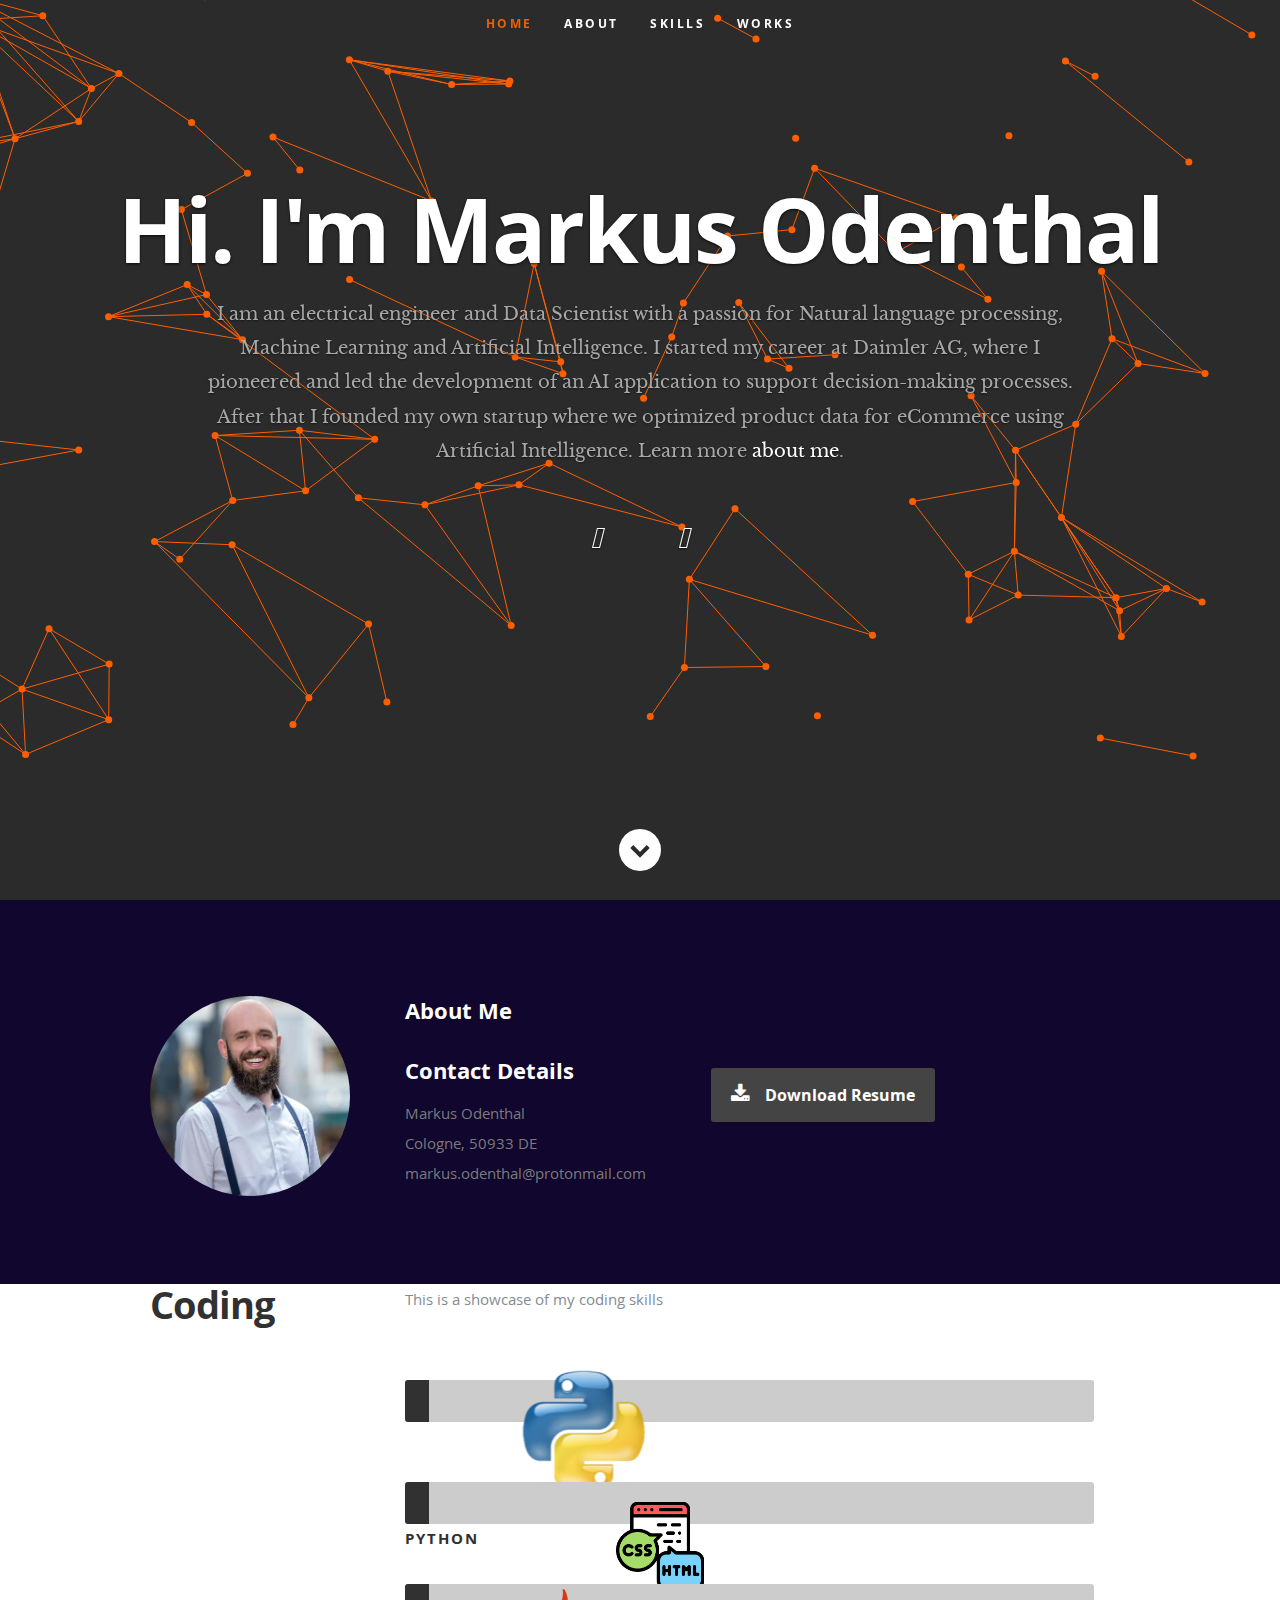
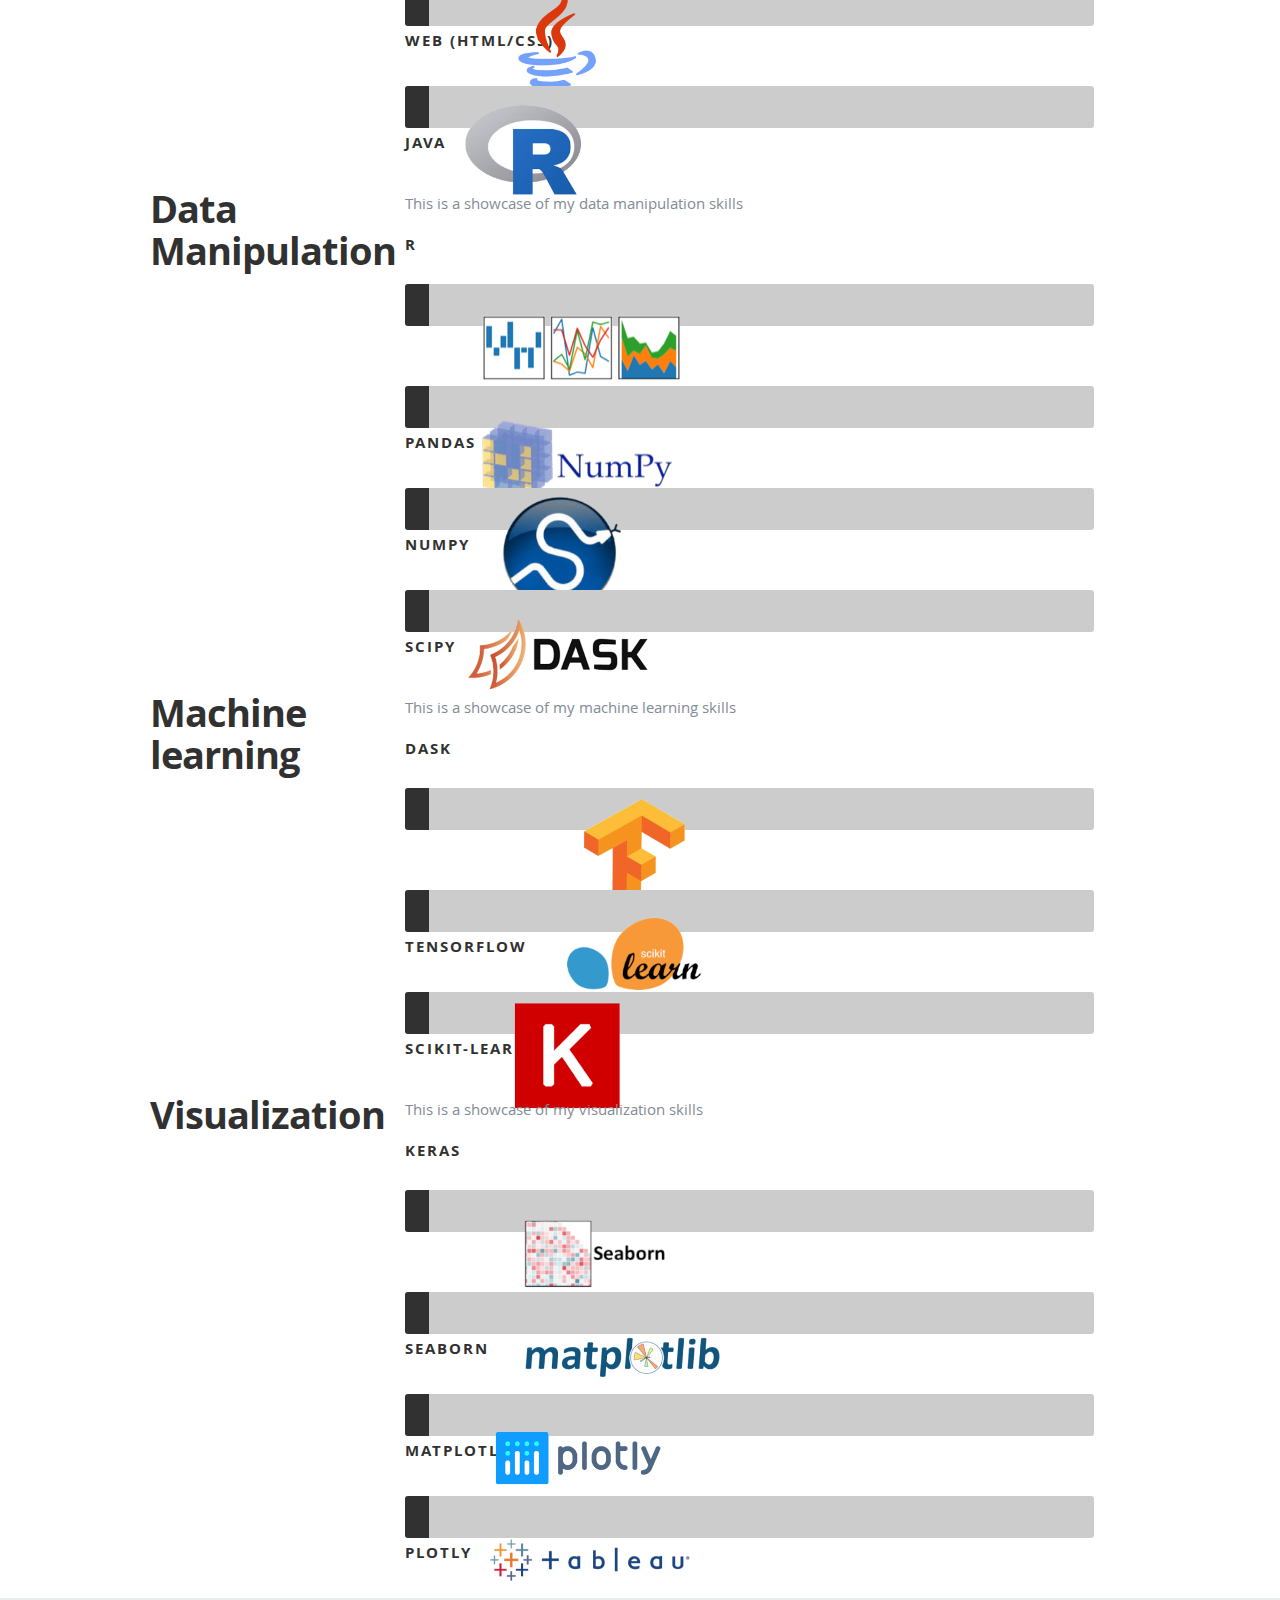
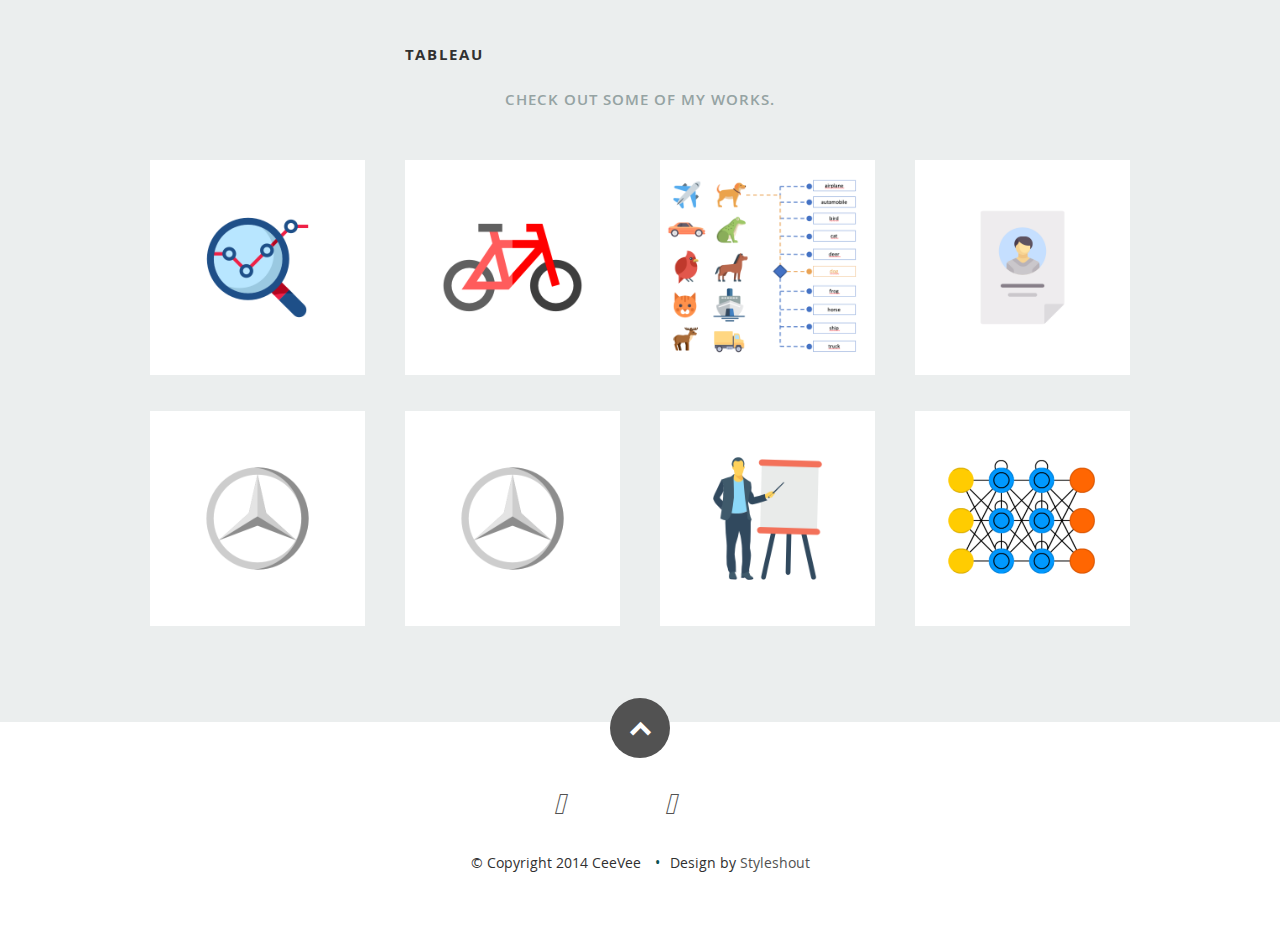
<file: index.html>
<!DOCTYPE html>
<!--[if lt IE 8 ]>
<html class="no-js ie ie7" lang="en"> <![endif]-->
<!--[if IE 8 ]>
<html class="no-js ie ie8" lang="en"> <![endif]-->
<!--[if (gte IE 8)|!(IE)]><!-->
<html class="no-js" lang="en"> <!--<![endif]-->
<head>

    <!--- Basic Page Needs
    ================================================== -->
    <meta name="google-site-verification" content="5mWelNHdJQhRJrrmBxYZ2lyqHKQOtVoXZGW2l7ThgIg" />
    <meta charset="utf-8">
    <title>Markus Odenthal</title>
    <meta name="description" content="">
    <meta name="author" content="">

    <!-- Mobile Specific Metas
    ================================================== -->
    <meta name="viewport" content="width=device-width, initial-scale=1, maximum-scale=1">

    <!-- CSS
    ================================================== -->
    <link rel="stylesheet" href="css/default.css">
    <link rel="stylesheet" href="css/layout.css">
    <link rel="stylesheet" href="css/media-queries.css">
    <link rel="stylesheet" href="css/magnific-popup.css">
    <link rel="stylesheet" href="https://use.fontawesome.com/releases/v5.0.13/css/all.css"
          integrity="sha384-DNOHZ68U8hZfKXOrtjWvjxusGo9WQnrNx2sqG0tfsghAvtVlRW3tvkXWZh58N9jp" crossorigin="anonymous">
    <!--<link rel="stylesheet" href="css/timeline-style.css">-->

    <!-- Script
    ================================================== -->
    <script src="js/modernizr.js"></script>
    <script type='text/javascript' src='js/jquery.particleground.js'></script>
    <script type='text/javascript' src='js/demo.js'></script>
    <!--<script type='text/javascript' src='js/timeline-animation.js'></script>-->


    <!-- Favicons
     ================================================== -->
    <link rel="shortcut icon" href="images/icon.png">

</head>

<body>

<!-- Header
================================================== -->
<header id="home">
    <nav id="nav-wrap">

        <a class="mobile-btn" href="#nav-wrap" title="Show navigation">Show navigation</a>
        <a class="mobile-btn" href="#" title="Hide navigation">Hide navigation</a>

        <ul id="nav" class="nav">
            <li class="current"><a class="smoothscroll" href="#home">Home</a></li>
            <li><a class="smoothscroll" href="#about">About</a></li>
            <li><a class="smoothscroll" href="#skills">Skills</a></li>
            <li><a class="smoothscroll" href="#portfolio">Works</a></li>
        </ul> <!-- end #nav -->
    </nav> <!-- end #nav-wrap -->
    <div id="intro">
        <div class="banner-text">
            <h1 class="responsive-headline">Hi. I'm Markus Odenthal</h1>
            <h3>I am an electrical engineer and Data Scientist with a passion for Natural language processing, Machine
                Learning and Artificial Intelligence. I started my career at Daimler AG, where I pioneered and led the
                development of an AI application to support decision-making processes. After that I founded my own
                startup where we optimized product data for eCommerce using Artificial Intelligence.
                Learn more <a class="smoothscroll" href="#about">about me</a>.
            </h3>
        </div>
        <ul class="social">
            <li><a href="https://www.linkedin.com/in/markus-odenthal/"><i class="fab fa-linkedin"></i></a></li>
            <li><a href="mailto:markus.odenthal@protonmail.com"><i class="fas fa-envelope-square"></i></a></li>
            <li><a href="https://github.com/markusodenthal/"><i class="fab fa-github"></i></a></li>
            <!-- Medium link einbauen -->
            <!-- Stackoverflow link einbauen -->
        </ul>
    </div>
    <p class="scrolldown">
        <a class="smoothscroll" href="#about"><i class="icon-down-circle"></i></a>
    </p>
</header> <!-- Header End -->

<!-- About Section
================================================== -->
<section id="about">

    <div class="row">

        <div class="three columns">

            <img class="profile-pic" src="images/picture.jpg" alt=""/>

        </div>

        <div class="nine columns main-col">

            <h2>About Me</h2>

            <p>
                <!-- NOCH IN ARBEIT -->
            </p>

            <div class="row">

                <div class="columns contact-details">

                    <h2>Contact Details</h2>
                    <p class="address">
                        <span>Markus Odenthal</span><br>
                        <span>Cologne, 50933 DE</span><br>
                        <span>markus.odenthal@protonmail.com</span>
                    </p>

                </div>

                <div class="columns download">
                    <p>
                        <a target="_blank" href="files/resume.pdf" class="button"><i class="fa fa-download"></i>Download Resume</a>
                    </p>
                </div>

            </div> <!-- end row -->

        </div> <!-- end .main-col -->

    </div>
</section> <!-- About Section End-->

<!-- Skills
================================================== -->
<section id="skills">
    <div class="row skill">

        <!-- Coding
        ----------------------------------------------- -->
        <div class="three columns header-col">
            <h1><span>Coding</span></h1>
        </div>
        <div class="nine columns main-col">
            <p>This is a showcase of my coding skills</p>
            <div class="bars">
                <ul class="skills">
                    <li><span class="bar-expand python"></span><em>Python <img draggable="false" class="icons"
                                                                               src="images/logos/python-logo.png"></em></li>
                    <li><span class="bar-expand html-css"></span><em>Web (HTML/CSS) <img draggable="false" class="icons"
                                                                                         src="images/logos/html_css.png"></em>
                    </li>
                    <li><span class="bar-expand java"></span><em>Java <img draggable="false" class="icons"
                                                                           src="images/logos/java_logo.png"></em></li>
                    <li><span class="bar-expand r_language"></span><em>R <img draggable="false" class="icons"
                                                                              src="images/logos/r_logo.png"></em></li>
                </ul>
            </div><!-- end skill-bars -->
        </div> <!--  Coding -->

        <!-- Data Manipulation
        ----------------------------------------------- -->
        <div class="three columns header-col">
            <h1><span>Data Manipulation</span></h1>
        </div>
        <div class="nine columns main-col">
            <p>This is a showcase of my data manipulation skills</p>
            <div class="bars">
                <ul class="skills">
                    <li><span class="bar-expand pandas"></span><em>Pandas <img draggable="false" class="icons"
                                                                               src="images/logos/pandas_logo.png"></em></li>
                    <li><span class="bar-expand numpy"></span><em>Numpy <img draggable="false" class="icons"
                                                                             src="images/logos/numpy_logo.png"></em></li>
                    <li><span class="bar-expand scipy"></span><em>SciPy <img draggable="false" class="icons"
                                                                             src="images/logos/scipy_logo.png"></em></li>
                    <li><span class="bar-expand dask"></span><em>Dask <img draggable="false" class="icons"
                                                                           src="images/logos/dask_logo.png"></em></li>
                </ul>
            </div><!-- end skill-bars -->
        </div> <!-- Data Manipulation  end -->

        <!-- Machine learning
        ----------------------------------------------- -->
        <div class="three columns header-col">
            <h1><span>Machine learning</span></h1>
        </div>
        <div class="nine columns main-col">
            <p>This is a showcase of my machine learning skills</p>
            <div class="bars">
                <ul class="skills">
                    <li><span class="bar-expand tensorflow"></span><em>Tensorflow <img draggable="false" class="icons"
                                                                                       src="images/logos/tensorflow_logo.png"></em>
                    </li>
                    <li><span class="bar-expand scikit-learn"></span><em>Scikit-learn <img draggable="false"
                                                                                           class="icons"
                                                                                           src="images/logos/scikit_logo.png"></em>
                    </li>
                    <li><span class="bar-expand keras"></span><em>Keras <img draggable="false"
                                                                                           class="icons"
                                                                                           src="images/logos/keras_logo.png"></em>
                    </li>
                </ul>
            </div><!-- end skill-bars -->
        </div> <!-- Machine learning end -->

        <!-- Visualization
        ----------------------------------------------- -->
        <div class="three columns header-col">
            <h1><span>Visualization</span></h1>
        </div>
        <div class="nine columns main-col">
            <p>This is a showcase of my visualization skills</p>
            <div class="bars">
                <ul class="skills">
                    <li><span class="bar-expand seaborn"></span><em>Seaborn <img draggable="false" class="icons"
                                                                                 src="images/logos/seaborn_logo.png"></em>
                    </li>
                    <li><span class="bar-expand matplotlib"></span><em>Matplotlib <img draggable="false" class="icons"
                                                                                       src="images/logos/matplotlib_logo.png"></em>
                    </li>
                    <li><span class="bar-expand plotly"></span><em>Plotly <img draggable="false" class="icons"
                                                                                 src="images/logos/plotly_logo.png"></em>
                    </li>
                    <li><span class="bar-expand tableau"></span><em>Tableau <img draggable="false" class="icons"
                                                                                       src="images/logos/tableau_logo.png"></em>
                    </li>
                </ul>
            </div><!-- end skill-bars -->
        </div> <!-- Visualization end -->





    </div> <!-- End skills -->
</section>


<!-- Portfolio Section
================================================== -->
<section id="portfolio">

    <div class="row">

        <div class="twelve columns collapsed">

            <h1>Check Out Some of My Works.</h1>

            <!-- portfolio-wrapper -->
            <div id="portfolio-wrapper" class="bgrid-quarters s-bgrid-thirds cf">

                <div class="columns portfolio-item">
                    <div class="item-wrap">

                        <a href="#modal-01" title="">
                            <img alt="" src="images/portfolio/analysis.png">
                            <div class="overlay">
                                <div class="portfolio-item-meta">
                                    <h5>Investigate a Dataset</h5>
                                    <p>Udacity Nanodegree Program <br> Introduction to Programming</p>
                                </div>
                            </div>
                            <div class="link-icon"><i class="icon-plus"></i></div>
                        </a>

                    </div>
                </div> <!-- item end -->

                <div class="columns portfolio-item">
                    <div class="item-wrap">

                        <a href="#modal-02" title="">
                            <img alt="" src="images/portfolio/first_neural_network.png">
                            <div class="overlay">
                                <div class="portfolio-item-meta">
                                    <h5>My First Neural Network</h5>
                                    <p>Udacity Nanodegree Program <br> Deep Learning Foundation</p>
                                </div>
                            </div>
                            <div class="link-icon"><i class="icon-plus"></i></div>
                        </a>

                    </div>
                </div> <!-- item end -->

                <div class="columns portfolio-item">
                    <div class="item-wrap">

                        <a href="#modal-03" title="">
                            <img alt="" src="images/portfolio/cnn-classification_porject.png">
                            <div class="overlay">
                                <div class="portfolio-item-meta">
                                    <h5>My First Neural Network</h5>
                                    <p>Udacity Nanodegree Program <br> Deep Learning Foundation</p>
                                </div>
                            </div>
                            <div class="link-icon"><i class="icon-plus"></i></div>
                        </a>

                    </div>
                </div> <!-- item end -->

                <div class="columns portfolio-item">
                    <div class="item-wrap">

                        <a href="#modal-04" title="">
                            <img alt="" src="images/portfolio/resume_project.png">
                            <div class="overlay">
                                <div class="portfolio-item-meta">
                                    <h5>Portfolio Website</h5>
                                    <p>Here I have built a website that shows my work experience and skills.</p>
                                </div>
                            </div>
                            <div class="link-icon"><i class="icon-plus"></i></div>
                        </a>

                    </div>
                </div> <!-- item end -->

                <div class="columns portfolio-item">
                    <div class="item-wrap">

                        <a href="#modal-05" title="">
                            <img alt="" src="images/portfolio/mercedes-benz.png">
                            <div class="overlay">
                                <div class="portfolio-item-meta">
                                    <h5>Costumer understanding Mercedes Benz</h5>
                                    <p>Intership</p>
                                </div>
                            </div>
                            <div class="link-icon"><i class="icon-plus"></i></div>
                        </a>

                    </div>
                </div> <!-- item end -->

                <div class="columns portfolio-item">
                    <div class="item-wrap">

                        <a href="#modal-06" title="">
                            <img alt="" src="images/portfolio/mercedes-benz.png">
                            <div class="overlay">
                                <div class="portfolio-item-meta">
                                    <h5>Costumer understanding Mercedes Benz</h5>
                                    <p>Working Student</p>
                                </div>
                            </div>
                            <div class="link-icon"><i class="icon-plus"></i></div>
                        </a>

                    </div>
                </div> <!-- item end -->

                <div class="columns portfolio-item">
                    <div class="item-wrap">

                        <a href="#modal-07" title="">
                            <img alt="" src="images/portfolio/presentation_project.png">
                            <div class="overlay">
                                <div class="portfolio-item-meta">
                                    <h5>Comparison of common machine learning concepts in the network integration
                                        of renewable energies</h5>
                                    <p>University of Stuttgart</p>
                                </div>
                            </div>
                            <div class="link-icon"><i class="icon-plus"></i></div>
                        </a>

                    </div>
                </div> <!-- item end -->

                <div class="columns portfolio-item">
                    <div class="item-wrap">

                        <a href="#modal-08" title="">
                            <img alt="" src="images/portfolio/rnn.png">
                            <div class="overlay">
                                <div class="portfolio-item-meta">
                                    <h5>TV Script Generation</h5>
                                    <p>With recurrent neural network (RNN)</p>
                                </div>
                            </div>
                            <div class="link-icon"><i class="icon-plus"></i></div>
                        </a>

                    </div>
                </div> <!-- item end -->

            </div> <!-- portfolio-wrapper end -->

        </div> <!-- twelve columns end -->


        <!-- Modal Popup
         --------------------------------------------------------------- -->

        <div id="modal-01" class="popup-modal mfp-hide">
            <div class="description-box">
                <h4>Titanic: Machine Learning from Disaster</h4>
                <p>Posed a question about a dataset, then used NumPy and Pandas to answer that question based on
                    the data and created a report to share the results.</p>
                <h4>What have I learned?</h4>
                <p>This was my first major project in the field of data science. Here I gained my first experiences
                    from data exploration to the presentation of results. Here I also learned to love this subject!</p>
                <span class="categories"><i
                        class="fas fa-tag"></i>Matplotlib, Python, Numpy, Pandas, IPython Notebook</span>
            </div>

            <div class="link-box">
                <a target="_blank" href="https://www.udacity.com/course/intro-to-programming-nanodegree--nd000">Details</a>
                <a class="popup-modal-dismiss">Close</a>
            </div>

        </div><!-- modal-01 End -->

        <div id="modal-02" class="popup-modal mfp-hide">
            <div class="description-box">
                <h4>Bike Sharing Dataset</h4>
                <p>In this project, I build a neural network from scratch (only in numpy). I used this neural network
                    to predict a load of a bicycle rental system in the city</p>
                <h4>What have I learned?</h4>
                <p>Since I only used Numpy, I got a very good understanding of gradient descent, backpropagation and
                    other concepts in deep leaning. These are all important for using Tensorflow as an effective
                    tool.</p>
                <span class="categories"><i
                        class="fas fa-tag"></i>Python, Numpy, IPython Notebook, Anaconda</span>
            </div>

            <div class="link-box">
                <a target="_blank" href="https://markusodenthal.github.io/bike_sharing_project/bike_sharing_project.html">Details</a>
                <a class="popup-modal-dismiss">Close</a>
            </div>

        </div><!-- modal-02 End -->

        <div id="modal-03" class="popup-modal mfp-hide">
            <div class="description-box">
                <h4>Image Classification from the CIFAR-10 dataset</h4>
                <p>This dataset consists of different classes of pictures, e.g. airplanes, dogs and cats. The first
                    task in this project was to preprocess the input data. As a second step, a CNN should be built
                    that should correctly classify the respective object on the image.</p>
                <h4>What have I learned?</h4>
                <p>I learned how to use the library Tensorflow. I also learned how to classify images with a neural
                    network. This includes the step of normalizing the input data, one-hot encode the labels, build a
                    convolutional layer, max pool layer, and fully connected layer.</p>
                <span class="categories"><i
                        class="fas fa-tag"></i>Tensorflow, Python, Numpy, IPython Notebook, Anaconda</span>
            </div>

            <div class="link-box">
                <a target="_blank" href="https://markusodenthal.github.io/CIFAR_10_Image_Classification/cifar_10_image_classification.html">Details</a>
                <a class="popup-modal-dismiss">Close</a>
            </div>

        </div><!-- modal-03 End -->

        <div id="modal-04" class="popup-modal mfp-hide">
            <div class="description-box">
                <h4>Creating and designing my portfolio website</h4>
                <span class="categories"><i
                        class="fas fa-tag"></i>HTML, CSS, Javascript</span>
            </div>

            <div class="link-box">
                <a href="">Details</a>
                <a class="popup-modal-dismiss">Close</a>
            </div>

        </div><!-- modal-04 End -->

        <div id="modal-05" class="popup-modal mfp-hide">
            <div class="description-box">
                <h4>Data Science Intern</h4>
                <p>Building a data analysis Tool from scratch to analyzing driving data and deriving
                    an understanding of links between technologies, environment and customer needs,
                    to simulate buying decisions.</p>
                <h4>What have I learned?</h4>
                <p>
                    By Building the Tools i used the Python libraries: NumPy, pandas, SciPy, matplotlib, and
                    scikit-learn
                </p>
                <p>Used GitLab for version control</p>
                <p>Used Scrum Methode for agile project management</p>
                <span class="categories"><i
                        class="fas fa-tag"></i>Tensorflow, Python, Numpy, IPython Notebook, Anaconda</span>
            </div>

            <div class="link-box">
                <a target="_blank" href="https://git.mercedes-benz.com/markus">Details</a>
                <a class="popup-modal-dismiss">Close</a>
            </div>

        </div><!-- modal-05 End -->

        <div id="modal-06" class="popup-modal mfp-hide">
            <div class="description-box">
                <h4>Working Student Data Science</h4>
                <p>Optimization of a data analysis Tool to analyzing driving data and deriving an understanding
                    of links between technologies, environments and customer needs, to simulate buying decisions.
                    Make Costumer Analysis Tool <b>38 % faster</b> with parallel computing library dask.
                    Optimise user-friendliness by issuing warnings in the event of incorrect entries.</p>
                <h4>What have I learned?</h4>
                <p>How to use dask for parallel computing in python</p>
                <span class="categories"><i
                        class="fas fa-tag"></i>dask, Python, Numpy, Pandas, IPython Notebook, Anaconda</span>
            </div>

            <div class="link-box">
                <a target="_blank" href="https://git.mercedes-benz.com/markus">Details</a>
                <a class="popup-modal-dismiss">Close</a>
            </div>

        </div><!-- modal-06 End -->

        <div id="modal-07" class="popup-modal mfp-hide">
            <div class="description-box">
                <h4>Comparison of common machine learning concepts in the network integration
                    of renewable energies</h4>
                <p>Creating a presentation about the common machine learning algorithm in
                renewable energy.</p>
                <h4>What have I learned?</h4>
                <p>I learned a lot about the different concepts in machine learning and learn how
                present this complex stuff easy, e.g. Bayesian Algorithm's, Decision Trees, Support Vector Machine,
                    k-nearest-neighbour,  artificial neural networks</p>
                <span class="categories"><i
                        class="fas fa-tag"></i>Python, Matlab, Presentation skills</span>
            </div>

            <div class="link-box">
                <a target="_blank" href="https://1drv.ms/p/s!Aq6qyAGtQ4kMk69hdQFYFgeTfZKAsg">Details</a>
                <a class="popup-modal-dismiss">Close</a>
            </div>

        </div><!-- modal-07 End -->

        <div id="modal-08" class="popup-modal mfp-hide">
            <div class="description-box">
                <h4>TV Script Generation</h4>
                <p>Text generation with a recurrent neural network.</p>
                <h4>What have I learned?</h4>
                <p>The concept of recurrent neural networks</p>
                <span class="categories"><i
                        class="fas fa-tag"></i>Tensorflow, Python, Numpy, IPython Notebook, Anaconda</span>
            </div>

            <div class="link-box">
                <a target="_blank" href="https://markusodenthal.github.io/tv-script-generation/tv_script_generation.html">Details</a>
                <a class="popup-modal-dismiss">Close</a>
            </div>

        </div><!-- modal-08 End -->

    </div> <!-- row End -->

</section> <!-- Portfolio Section End-->

<!-- footer
================================================== -->
<footer>

    <div class="row">

        <div class="twelve columns">

            <ul class="social-links">
                <li><a href="https://www.linkedin.com/in/markus-odenthal/"><i class="fab fa-linkedin"></i></a></li>
                <li><a href="mailto:markus.odenthal@protonmail.com"><i class="fas fa-envelope-square"></i></a></li>
                <li><a href="https://github.com/markusodenthal/"><i class="fab fa-github"></i></a></li>
                <li><a href="https://git.mercedes-benz.com/markus/"><i class="fab fa-gitlab"></i></a></li>
            </ul>

            <ul class="copyright">
                <li>&copy; Copyright 2014 CeeVee</li>
                <li>Design by <a title="Styleshout" href="http://www.styleshout.com/">Styleshout</a></li>
            </ul>

        </div>

        <div id="go-top"><a class="smoothscroll" title="Back to Top" href="#home"><i class="icon-up-open"></i></a></div>

    </div>

</footer> <!-- Footer End-->

<!-- Java Script
================================================== -->
<script src="http://ajax.googleapis.com/ajax/libs/jquery/1.10.2/jquery.min.js"></script>
<script>window.jQuery || document.write('<script src="js/jquery-1.10.2.min.js"><\/script>')</script>
<script type="text/javascript" src="js/jquery-migrate-1.2.1.min.js"></script>

<script src="js/jquery.flexslider.js"></script>
<script src="js/waypoints.js"></script>
<script src="js/jquery.fittext.js"></script>
<script src="js/magnific-popup.js"></script>
<script src="js/init.js"></script>

</body>

</html>
</file>
<file: css/default.css>
/*
=====================================================================
*   Ceevee v1.0 Default Stylesheet
*   url: styleshout.com
*   03-17-2014
=====================================================================

TOC:
a. Webfonts and Icon fonts
b. Reset
c. Default Styles
   1. Basic
   2. Typography
   3. Links
   4. Images
   5. Buttons
   6. Forms
d. Grid
e. Others
   1. Clearing
   2. Misc

=====================================================================  */

/* ------------------------------------------------------------------ */
/* a. Webfonts and Icon fonts
 ------------------------------------------------------------------ */

@import url("fonts.css");
@import url("fontello/css/fontello.css");
@import url("font-awesome/css/font-awesome.min.css");

/* ------------------------------------------------------------------
/* b. Reset
      Adapted from:
      Normalize.css - https://github.com/necolas/normalize.css/
      HTML5 Doctor Reset - html5doctor.com/html-5-reset-stylesheet/
/* ------------------------------------------------------------------ */

html, body, div, span, object, iframe,
h1, h2, h3, h4, h5, h6, p, blockquote, pre,
abbr, address, cite, code,
del, dfn, em, img, ins, kbd, q, samp,
small, strong, sub, sup, var,
b, i,
dl, dt, dd, ol, ul, li,
fieldset, form, label, legend,
table, caption, tbody, tfoot, thead, tr, th, td,
article, aside, canvas, details, figcaption, figure,
footer, header, hgroup, menu, nav, section, summary,
time, mark, audio, video {
   margin: 0;
   padding: 0;
   border: 0;
   outline: 0;
   font-size: 100%;
   vertical-align: baseline;
   background: transparent;
}

article,aside,details,figcaption,figure,
footer,header,hgroup,menu,nav,section {
   display: block;
}

audio,
canvas,
video {
   display: inline-block;
}

audio:not([controls]) {
   display: none;
   height: 0;
}

[hidden] { display: none; }

code, kbd, pre, samp {
   font-family: monospace, serif;
   font-size: 1em;
}

pre {
   white-space: pre;
   white-space: pre-wrap;
   word-wrap: break-word;
}

blockquote, q { quotes: &#8220 &#8220; }

blockquote:before, blockquote:after,
q:before, q:after {
   content: '';
   content: none;
}

ins {
   background-color: #ff9;
   color: #000;
   text-decoration: none;
}

mark {
   background-color: #A7F4F6;
   color: #555;
}

del { text-decoration: line-through; }

abbr[title], dfn[title] {
   border-bottom: 1px dotted;
   cursor: help;
}

table {
   border-collapse: collapse;
   border-spacing: 0;
}


/* ------------------------------------------------------------------ */
/* c. Default and Basic Styles
      Adapted from:
      Skeleton CSS Framework - http://www.getskeleton.com/
      Typeplate Typographic Starter Kit - http://typeplate.com/
/* ------------------------------------------------------------------ */

/*  1. Basic  ------------------------------------------------------- */

*,
*:before,
*:after {
   -moz-box-sizing: border-box;
   -webkit-box-sizing: border-box;
   box-sizing: border-box;
}

html {
   font-size: 62.5%;
   -webkit-font-smoothing: antialiased;
}

body {
   background: #fff;
   font-family: 'opensans-regular', sans-serif;
   font-weight: normal;
   font-size: 15px;
   line-height: 30px;
	color: #838C95;

   -webkit-font-smoothing: antialiased; /* Fix for webkit rendering */
	-webkit-text-size-adjust: 100%;
}

/*  2. Typography
       Vertical rhythm with leading derived from 6
--------------------------------------------------------------------- */

h1, h2, h3, h4, h5, h6 {
   color: #313131;
	font-family: 'opensans-bold', sans-serif;
   font-weight: normal;
}
h1 a, h2 a, h3 a, h4 a, h5 a, h6 a { font-weight: inherit; }
h1 { font-size: 38px; line-height: 42px; margin-bottom: 12px; letter-spacing: -1px; }
h2 { font-size: 28px; line-height: 36px; margin-bottom: 6px; }
h3 { font-size: 22px; line-height: 30px; margin-bottom: 12px; }
h4 { font-size: 20px; line-height: 30px; margin-bottom: 6px; }
h5 { font-size: 18px; line-height: 30px; }
h6 { font-size: 14px; line-height: 30px; }
.subheader { }

p { margin: 0 0 30px 0; }
p img { margin: 0; }
p.lead {
   font: 19px/36px 'opensans-light', sans-serif;
   margin-bottom: 18px;
}

/* for 'em' and 'strong' tags, font-size and line-height should be same with
the body tag due to rendering problems in some browsers */
em { font: 15px/30px 'opensans-italic', sans-serif; }
strong, b { font: 15px/30px 'opensans-bold', sans-serif; }
small { font-size: 11px; line-height: inherit; }

/*	Blockquotes */
blockquote {
   margin: 30px 0px;
   padding-left: 40px;
   position: relative;
}
blockquote:before {
   content: "\201C";
   opacity: 0.45;
   font-size: 80px;
   line-height: 0px;
   margin: 0;
   font-family: arial, sans-serif;

   position: absolute;
   top:  30px;
	left: 0;
}
blockquote p {
   font-family: 'librebaskerville-italic', serif;
   padding: 0;
   font-size: 18px;
   line-height: 36px;
}
blockquote cite {
   display: block;
   font-size: 12px;
   font-style: normal;
   line-height: 18px;
}
blockquote cite:before { content: "\2014 \0020"; }
blockquote cite a,
blockquote cite a:visited { color: #8B9798; border: none }

/* ---------------------------------------------------------------------
/*  Pull Quotes Markup
/*
    <aside class="pull-quote">
		<blockquote>
			<p></p>
		</blockquote>
	 </aside>
/*
/* --------------------------------------------------------------------- */
.pull-quote {
   position: relative;
	padding: 18px 30px 18px 0px;
}
.pull-quote:before,
.pull-quote:after {
	height: 1em;
	opacity: 0.45;
	position: absolute;
	font-size: 80px;
   font-family: Arial, Sans-Serif;
}
.pull-quote:before {
	content: "\201C";
	top:  33px;
	left: 0;
}
.pull-quote:after {
	content: '\201D';
	bottom: -33px;
	right: 0;
}
.pull-quote blockquote {
   margin: 0;
}
.pull-quote blockquote:before {
   content: none;
}

/* Abbreviations */
abbr {
   font-family: 'opensans-bold', sans-serif;
	font-variant: small-caps;
	text-transform: lowercase;
   letter-spacing: .5px;
	color: gray;
}
abbr:hover { cursor: help; }

/* drop cap */
.drop-cap:first-letter {
	float: left;
	margin: 0;
	padding: 14px 6px 0 0;
	font-size: 84px;
	font-family: /* Copperplate */ 'opensans-bold', sans-serif;
   line-height: 60px;
	text-indent: 0;
	background: transparent;
	color: inherit;
}

hr { border: solid #E3E3E3; border-width: 1px 0 0; clear: both; margin: 11px 0 30px; height: 0; }


/*  3. Links  ------------------------------------------------------- */

a, a:visited {
   text-decoration: none;
   outline: 0;
   color: #11ABB0;

   -webkit-transition: color .3s ease-in-out;
   -moz-transition: color .3s ease-in-out;
   -o-transition: color .3s ease-in-out;
   transition: color .3s ease-in-out;
}
a:hover, a:focus { color: #313131; }
p a, p a:visited { line-height: inherit; }


/*  4. List  --------------------------------------------------------- */

ul, ol { margin-bottom: 24px; margin-top: 12px; }
ul { list-style: none outside; }
ol { list-style: decimal; }
ol, ul.square, ul.circle, ul.disc { margin-left: 30px; }
ul.square { list-style: square outside; }
ul.circle { list-style: circle outside; }
ul.disc { list-style: disc outside; }
ul ul, ul ol,
ol ol, ol ul { margin: 6px 0 6px 30px; }
ul ul li, ul ol li,
ol ol li, ol ul li { margin-bottom: 6px; }
li { line-height: 18px; margin-bottom: 12px; }
ul.large li { }
li p { }

/* ---------------------------------------------------------------------
/*  Stats Tab Markup

    <ul class="stats-tabs">
		<li><a href="#">[value]<b>[name]</b></a></li>
	 </ul>

    Extend this object into your markup.
/*
/* --------------------------------------------------------------------- */
.stats-tabs {
   padding: 0;
   margin: 24px 0;
}
.stats-tabs li {
	display: inline-block;
	margin: 0 10px 18px 0;
	padding: 0 10px 0 0;
	border-right: 1px solid #ccc;
}
.stats-tabs li:last-child {
	margin: 0;
	padding: 0;
	border: none;
}
.stats-tabs li a {
	display: inline-block;
	font-size: 22px;
	font-family: 'opensans-bold', sans-serif;
   border: none;
   color: #313131;
}
.stats-tabs li a:hover {
   color:#11ABB0;
}
.stats-tabs li a b {
	display: block;
	margin: 6px 0 0 0;
	font-size: 13px;
	font-family: 'opensans-regular', sans-serif;
   color: #8B9798;
}

/* definition list */
dl { margin: 12px 0; }
dt { margin: 0; color:#11ABB0; }
dd { margin: 0 0 0 20px; }

/* Lining Definition Style Markup */
.lining dt,
.lining dd {
	display: inline;
	margin: 0;
}
.lining dt + dt:before,
.lining dd + dt:before {
	content: "\A";
	white-space: pre;
}
.lining dd + dd:before {
	content: ", ";
}
.lining dd:before {
	content: ": ";
	margin-left: -0.2em;
}

/* Dictionary Definition Style Markup */
.dictionary-style dt {
	display: inline;
	counter-reset: definitions;
}
.dictionary-style dt + dt:before {
	content: ", ";
	margin-left: -0.2em;
}
.dictionary-style dd {
	display: block;
	counter-increment: definitions;
}
.dictionary-style dd:before {
	content: counter(definitions, decimal) ". ";
}

/* Pagination */
.pagination {
   margin: 36px auto;
   text-align: center;
}
.pagination ul li {
   display: inline-block;
   margin: 0;
   padding: 0;
}
.pagination .page-numbers {
   font: 15px/18px 'opensans-bold', sans-serif;
   display: inline-block;
   padding: 6px 10px;
   margin-right: 3px;
   margin-bottom: 6px;
	color: #6E757C;
	background-color: #E6E8EB;

	-webkit-transition: all 200ms ease-in-out;
	-moz-transition: all 200ms ease-in-out;
	-o-transition: all 200ms ease-in-out;
	-ms-transition: all 200ms ease-in-out;
	transition: all 200ms ease-in-out;

   -moz-border-radius: 3px;
   -webkit-border-radius: 3px;
   -khtml-border-radius: 3px;
	border-radius: 3px;
}
.pagination .page-numbers:hover {
   background: #838A91;
   color: #fff;
}
.pagination .current,
.pagination .current:hover {
   background-color: #11ABB0;
   color: #fff;
}
.pagination .inactive,
.pagination .inactive:hover {
   background-color: #E6E8EB;
	color: #A9ADB2;
}
.pagination .prev, .pagination .next {}

/*  5. Images  --------------------------------------------------------- */

img {
   max-width: 100%;
   height: auto;
}
img.pull-right { margin: 12px 0px 0px 18px; }
img.pull-left { margin: 12px 18px 0px 0px; }

/*  6. Buttons  --------------------------------------------------------- */

.button,
.button:visited,
button,
input[type="submit"],
input[type="reset"],
input[type="button"] {
   font: 16px/30px 'opensans-bold', sans-serif;
   background: #11ABB0;
   display: inline-block;
	text-decoration: none;
   letter-spacing: 0;
   color: #fff;
	padding: 12px 20px;
	margin-bottom: 18px;
   border: none;
   cursor: pointer;
   height: auto;

   -webkit-transition: all .2s ease-in-out;
	-moz-transition: all .2s ease-in-out;
	-o-transition: all .2s ease-in-out;
	-ms-transition: all .2s ease-in-out;
	transition: all .2s ease-in-out;

   -moz-border-radius: 3px;
   -webkit-border-radius: 3px;
   -khtml-border-radius: 3px;
   border-radius: 3px;
}

.button:hover,
button:hover,
input[type="submit"]:hover,
input[type="reset"]:hover,
input[type="button"]:hover {
   background: #3d4145;
   color: #fff;
}

.button:active,
button:active,
input[type="submit"]:active,
input[type="reset"]:active,
input[type="button"]:active {
   background: #3d4145;
   color: #fff;
}

.button.full-width,
button.full-width,
input[type="submit"].full-width,
input[type="reset"].full-width,
input[type="button"].full-width {
	width: 100%;
	padding-left: 0 !important;
	padding-right: 0 !important;
	text-align: center;
}

/* Fix for odd Mozilla border & padding issues */
button::-moz-focus-inner,
input::-moz-focus-inner {
    border: 0;
    padding: 0;
}


/*  7. Forms  --------------------------------------------------------- */

form { margin-bottom: 24px; }
fieldset { margin-bottom: 24px; }

input[type="text"],
input[type="password"],
input[type="email"],
textarea,
select {
   display: block;
   padding: 18px 15px;
   margin: 0 0 24px 0;
   border: 0;
   outline: none;
   vertical-align: middle;
   min-width: 225px;
	max-width: 100%;
   font-size: 15px;
   line-height: 24px;
	color: #647373;
	background: #D3D9D9;

}

/* select { padding: 0;
   width: 220px;
   } */

input[type="text"]:focus,
input[type="password"]:focus,
input[type="email"]:focus,
textarea:focus {
   color: #B3B7BC;
	background-color: #3d4145;
}

textarea { min-height: 220px; }

label,
legend {
   font: 16px/24px 'opensans-bold', sans-serif;
	margin: 12px 0;
   color: #3d4145;
   display: block;
}
label span,
legend span {
	color: #8B9798;
   font: 14px/24px 'opensans-regular', sans-serif;
}

input[type="checkbox"],
input[type="radio"] {
    font-size: 15px;
    color: #737373;
}

input[type="checkbox"] { display: inline; }

/* ------------------------------------------------------------------ */
/* d. Grid
---------------------------------------------------------------------
   gutter = 40px.
/* ------------------------------------------------------------------ */

/* default
--------------------------------------------------------------- */
.row {
   width: 96%;
   max-width: 1020px;
   margin: 0 auto;
}
/* fixed width for IE8 */
.ie .row { width: 1000px ; }

.narrow .row { max-width: 980px; }

.row .row { width: auto; max-width: none; margin: 0 -20px; }

/* row clearing */
.row:before,
.row:after {
    content: " ";
    display: table;
}
.row:after {
    clear: both;
}

.column, .columns {
   position: relative;
   padding: 0 20px;
   min-height: 1px;
   float: left;
}
.column.centered, .columns.centered  {
    float: none;
    margin: 0 auto;
}

/* removed gutters */
.row.collapsed > .column,
.row.collapsed > .columns,
.column.collapsed, .columns.collapsed  { padding: 0; }

[class*="column"] + [class*="column"]:last-child { float: right; }
[class*="column"] + [class*="column"].end { float: right; }

/* column widths */
.row .one         { width: 8.33333%; }
.row .two         { width: 16.66667%; }
.row .three       { width: 25%; }
.row .four        { width: 33.33333%; }
.row .five        { width: 41.66667%; }
.row .six         { width: 50%; }
.row .seven       { width: 58.33333%; }
.row .eight       { width: 66.66667%; }
.row .nine        { width: 75%; }
.row .ten         { width: 83.33333%; }
.row .eleven      { width: 91.66667%; }
.row .twelve      { width: 100%; }

/* Offsets */
.row .offset-1    { margin-left: 8.33333%; }
.row .offset-2    { margin-left: 16.66667%; }
.row .offset-3    { margin-left: 25%; }
.row .offset-4    { margin-left: 33.33333%; }
.row .offset-5    { margin-left: 41.66667%; }
.row .offset-6    { margin-left: 50%; }
.row .offset-7    { margin-left: 58.33333%; }
.row .offset-8    { margin-left: 66.66667%; }
.row .offset-9    { margin-left: 75%; }
.row .offset-10   { margin-left: 83.33333%; }
.row .offset-11   { margin-left: 91.66667%; }

/* Push/Pull */
.row .push-1      { left: 8.33333%; }
.row .pull-1      { right: 8.33333%; }
.row .push-2      { left: 16.66667%; 	}
.row .pull-2      { right: 16.66667%; }
.row .push-3      { left: 25%; }
.row .pull-3      { right: 25%;	}
.row .push-4      { left: 33.33333%; }
.row .pull-4      { right: 33.33333%; }
.row .push-5      { left: 41.66667%; }
.row .pull-5      { right: 41.66667%; }
.row .push-6      { left: 50%; }
.row .pull-6      { right: 50%; }
.row .push-7      { left: 58.33333%; }
.row .pull-7      { right: 58.33333%; }
.row .push-8      { left: 66.66667%; 	}
.row .pull-8      { right: 66.66667%; }
.row .push-9      { left: 75%; }
.row .pull-9      { right: 75%; }
.row .push-10     { left: 83.33333%; }
.row .pull-10     { right: 83.33333%; }
.row .push-11     { left: 91.66667%; }
.row .pull-11     { right: 91.66667%; }

/* block grids
--------------------------------------------------------------------- */
.bgrid-sixths [class*="column"]   { width: 16.66667%; }
.bgrid-quarters [class*="column"] { width: 25%; }
.bgrid-thirds [class*="column"]   { width: 33.33333%; }
.bgrid-halves [class*="column"]   { width: 50%; }

[class*="bgrid"] [class*="column"] + [class*="column"]:last-child { float: left; }

/* Left clearing for block grid columns - columns that changes width in
different screen sizes. Allows columns with different heights to align
properly.
--------------------------------------------------------------------- */
.first { clear: left; }   /* first column in default screen */
.s-first { clear: none; } /* first column in smaller screens */

/* smaller screens
--------------------------------------------------------------- */
@media only screen and (max-width: 900px) {

   /* block grids on small screens */
   .s-bgrid-sixths [class*="column"]   { width: 16.66667%; }
   .s-bgrid-quarters [class*="column"] { width: 25%; }
   .s-bgrid-thirds [class*="column"]   { width: 33.33333%; }
   .s-bgrid-halves [class*="column"]   { width: 50%; }

   /* block grids left clearing */
   .first { clear: none; }
   .s-first { clear: left; }

}

/* mobile wide/smaller tablets
--------------------------------------------------------------- */
@media only screen and (max-width: 767px) {

   .row {
	   width: 460px;
	   margin: 0 auto;
      padding: 0;
	}
   .column, .columns {
	   width: auto !important;
	   float: none;
	   margin-left: 0;
	   margin-right: 0;
      padding: 0 30px;
   }
   .row .row { width: auto; max-width: none; margin: 0 -30px; }

   [class*="column"] + [class*="column"]:last-child { float: none; }
   [class*="bgrid"] [class*="column"] + [class*="column"]:last-child { float: none; }

   /* Offsets */
   .row .offset-1    { margin-left: 0%; }
   .row .offset-2    { margin-left: 0%; }
   .row .offset-3    { margin-left: 0%; }
   .row .offset-4    { margin-left: 0%; }
   .row .offset-5    { margin-left: 0%; }
   .row .offset-6    { margin-left: 0%; }
   .row .offset-7    { margin-left: 0%; }
   .row .offset-8    { margin-left: 0%; }
   .row .offset-9    { margin-left: 0%; }
   .row .offset-10   { margin-left: 0%; }
   .row .offset-11   { margin-left: 0%; }
}

/* mobile narrow
--------------------------------------------------------------- */
@media only screen and (max-width: 460px) {

   .row { width: auto; }

}

/* larger screens
--------------------------------------------------------------- */
@media screen and (min-width: 1200px) {

   .wide .row { max-width: 1180px; }

}

/* ------------------------------------------------------------------ */
/* e. Others
/* ------------------------------------------------------------------ */

/*  1. Clearing
    (http://nicolasgallagher.com/micro-clearfix-hack/
--------------------------------------------------------------------- */

.cf:before,
.cf:after {
    content: " ";
    display: table;
}
.cf:after {
    clear: both;
}

/*  2. Misc -------------------------------------------------------- */

.remove-bottom { margin-bottom: 0 !important; }
.half-bottom { margin-bottom: 12px !important; }
.add-bottom { margin-bottom: 24px !important; }
.no-border { border: none; }

.text-center  { text-align: center !important; }
.text-left    { text-align: left !important; }
.text-right   { text-align: right !important; }
.pull-left    { float: left !important; }
.pull-right   { float: right !important; }
.align-center {
	margin-left: auto !important;
	margin-right: auto !important;
	text-align: center !important;
}

img.emoji {
   display: inline !important;
   border: none !important;
   box-shadow: none !important;
   height: 1em !important;
   width: 1em !important;
   margin: 0 .07em !important;
   vertical-align: -0.1em !important;
   background: none !important;
   padding: 0 !important;
}
</file>
<file: css/layout.css>
a/*
=====================================================================
*   Ceevee v1.0 Layout Stylesheet
*   url: styleshout.com
*   03-18-2014
=====================================================================

   TOC:
   a. General Styles
   b. Header Styles
   c. About Section
   d. Resume Section
   e. Portfolio Section
   f. Call To Action Section
   g. Testimonials Section
   h. Contact Section
   i. Footer

===================================================================== */

/* ------------------------------------------------------------------ */
/* a. General Styles
/* ------------------------------------------------------------------ */

body { background: #0f0f0f; }

/* ------------------------------------------------------------------ */
/* b. Header Styles
/* ------------------------------------------------------------------ */

#home {
  position: relative;
  height: 800px;
  min-height: 500px;
  width: 100%;
  background: #2B2B2B;
   background-size: cover !important;
  -webkit-background-size: cover !important;
   text-align: center;
  overflow: hidden;
}

#intro {
  display: inline-block;
  vertical-align: middle;
  margin: 0 auto;
  position: absolute;
  left: 0;
  top: 20%;
  padding: 0 20px;
  width: 100%;
  padding-bottom: 10px;
  text-align: center;
}

header {
   position: relative;
   height: 800px;
   min-height: 500px;
   width: 100%;
   background-size: cover !important;
	-webkit-background-size: cover !important;
   text-align: center;
   overflow: hidden;
}

header .banner-text { width: 100%; }
header .banner-text h1 {
   font: 90px/1.1em 'opensans-bold', sans-serif;
   color: #fff;
   letter-spacing: -2px;
   margin: 0 auto 18px auto;
   text-shadow: 0px 1px 3px rgba(0, 0, 0, .8);
}
header .banner-text h3 {
   font: 18px/1.9em 'librebaskerville-regular', serif;
   color: #A8A8A8;
   margin: 0 auto;
   width: 70%;
   text-shadow: 0px 1px 2px rgba(0, 0, 0, .5);
}
header .banner-text h3 span,
header .banner-text h3 a {
   color: #fff;
}
header .banner-text hr {
   width: 60%;
   margin: 18px auto 24px auto;
   border-color: #2F2D2E;
   border-color: rgba(150, 150, 150, .1);
}

/* header social links */
header .social {
   margin: 24px 0;
   padding: 30px;
   font-size: 30px;
   text-shadow: 0px 1px 2px rgba(0, 0, 0, .8);
}
header .social li {
   display: inline-block;
   margin: 0 15px;
   padding: 0;
}
header .social li a { color: #fff; }
header .social li a:hover { color: #11ABB0; }

/* scrolldown link */
header .scrolldown a {
   position: absolute;
   bottom: 30px;
   left: 50%;
   margin-left: -29px;
   color: #fff;
   display: block;
   height: 42px;
   width: 42px;
   font-size: 42px;
   line-height: 42px;
   color: #fff;
   border-radius: 100%;

   -webkit-transition: all .3s ease-in-out;
   -moz-transition: all .3s ease-in-out;
   -o-transition: all .3s ease-in-out;
   transition: all .3s ease-in-out;
}
header .scrolldown a:hover { color: #11ABB0; }

/* primary navigation
--------------------------------------------------------------------- */
#nav-wrap ul, #nav-wrap li, #nav-wrap a {
	 margin: 0;
	 padding: 0;
	 border: none;
	 outline: none;
}

/* nav-wrap */
#nav-wrap {
   font: 12px 'opensans-bold', sans-serif;
   width: 100%;
   text-transform: uppercase;
   letter-spacing: 2.5px;
   margin: 0 auto;
   z-index: 100;
   position: fixed;
   left: 0;
   top: 0;
}
.opaque { background-color: #333; }

/* hide toggle button */
#nav-wrap > a.mobile-btn { display: none; }

ul#nav {
   min-height: 48px;
   width: auto;

   /* center align the menu */
   text-align: center;
}
ul#nav li {
   position: relative;
   list-style: none;
   height: 48px;
   display: inline-block;
}

/* Links */
ul#nav li a {

/* 8px padding top + 8px padding bottom + 32px line-height = 48px */

   display: inline-block;
   padding: 8px 13px;
   line-height: 32px;
	text-decoration: none;
   text-align: left;
   color: #fff;

	-webkit-transition: color .2s ease-in-out;
	-moz-transition: color .2s ease-in-out;
	-o-transition: color .2s ease-in-out;
	-ms-transition: color .2s ease-in-out;
	transition: color .2s ease-in-out;
}

ul#nav li a:active { background-color: transparent !important; }
ul#nav li.current a { color: #F06000; }


/* ------------------------------------------------------------------ */
/* c. About Section
/* ------------------------------------------------------------------ */


#about {
   background: #10062e;
   padding-top: 96px;
   padding-bottom: 66px;
   overflow: hidden;
}

#about a, #about a:visited  { color: #fff; }
#about a:hover, #about a:focus { color: #11ABB0; }

#about h2 {
   font: 22px/30px 'opensans-bold', sans-serif;
   color: #fff;
   margin-bottom: 12px;
}
#about p {
   line-height: 30px;
   color: #7A7A7A;
}
#about .profile-pic {
   position: relative;
   width: 200px;
   height: 200px;
   border-radius: 100%;
}
#about .contact-details { width: 41.66667%; }
#about .download {
   width: 58.33333%;
   padding-top: 6px;
}
#about .main-col { padding-right: 5%; }
#about .download .button {
   margin-top: 6px;
   background: #444;
}
#about .download .button:hover {
   background: #fff;
   color: #2B2B2B;
}
#about .download .button i {
   margin-right: 15px;
   font-size: 20px;
}


/* ------------------------------------------------------------------ */
/* d. Resume Section
/* ------------------------------------------------------------------ */

#resume {
   background: #fff;
   padding-top: 90px;
   padding-bottom: 72px;
   overflow: hidden;
}

#resume a, #resume a:visited  { color: #11ABB0; }
#resume a:hover, #resume a:focus { color: #313131; }

#resume h1 {
   font: 18px/24px 'opensans-bold', sans-serif;
   text-transform: uppercase;
   letter-spacing: 1px;
}
#resume h1 span {
   border-bottom: 3px solid #11ABB0;
   padding-bottom: 6px;
}
#resume h3 {
   font: 25px/30px 'opensans-bold', sans-serif;
}

#resume .header-col { padding-top: 9px; }
#resume .main-col { padding-right: 10%; }

.education, .work {
   margin-bottom: 48px;
   padding-bottom: 24px;
   border-bottom: 1px solid #E8E8E8;
}
#resume .info {
   font: 16px/24px 'librebaskerville-italic', serif;
   color: #6E7881;
   margin-bottom: 18px;
   margin-top: 9px;
}
#resume .info span {
   margin-right: 5px;
   margin-left: 5px;
}
#resume .date {
   font: 15px/24px 'opensans-regular', sans-serif;
   margin-top: 6px;
}

/*----------------------------------------------*/
/*	Skill Bars
/*----------------------------------------------*/

.bars {
	width: 95%;
	float: left;
	padding: 0;
	text-align: left;
}
.bars .skills {
  	margin-top: 36px;
   list-style: none;
}
.bars li {
   position: relative;
  	margin-bottom: 60px;
  	background: #ccc;
  	height: 42px;
  	border-radius: 3px;
}
.bars li em {
	font: 15px 'opensans-bold', sans-serif;
   color: #313131;
	text-transform: uppercase;
   letter-spacing: 2px;
	font-weight: normal;
   position: relative;
	top: -36px;
}
.bar-expand {
   position: absolute;
   left: 0;
   top: 0;

   margin: 0;
   padding-right: 24px;
  	background: #313131;
   display: inline-block;
  	height: 42px;
   line-height: 42px;
   border-radius: 3px 0 0 3px;
}

.photoshop {
  	width: 60%;
  	-moz-animation: photoshop 2s ease;
  	-webkit-animation: photoshop 2s ease;
}
.illustrator {
  	width: 55%;
  	-moz-animation: illustrator 2s ease;
  	-webkit-animation: illustrator 2s ease;
}
.wordpress {
  	width: 50%;
  	-moz-animation: wordpress 2s ease;
  	-webkit-animation: wordpress 2s ease;
}
.css {
  	width: 90%;
  	-moz-animation: css 2s ease;
  	-webkit-animation: css 2s ease;
}
.html5 {
  	width: 80%;
  	-moz-animation: html5 2s ease;
  	-webkit-animation: html5 2s ease;
}
.jquery {
  	width: 50%;
  	-moz-animation: jquery 2s ease;
  	-webkit-animation: jquery 2s ease;
}

@-moz-keyframes photoshop {
  0%   { width: 0px;  }
  100% { width: 60%;  }
}
@-moz-keyframes illustrator {
  0%   { width: 0px;  }
  100% { width: 55%;  }
}
@-moz-keyframes wordpress {
  0%   { width: 0px;  }
  100% { width: 50%;  }
}
@-moz-keyframes css {
  0%   { width: 0px;  }
  100% { width: 90%;  }
}
@-moz-keyframes html5 {
  0%   { width: 0px;  }
  100% { width: 80%;  }
}
@-moz-keyframes jquery {
  0%   { width: 0px;  }
  100% { width: 50%;  }
}

@-webkit-keyframes photoshop {
  0%   { width: 0px;  }
  100% { width: 60%;  }
}
@-webkit-keyframes illustrator {
  0%   { width: 0px;  }
  100% { width: 55%;  }
}
@-webkit-keyframes wordpress {
  0%   { width: 0px;  }
  100% { width: 50%;  }
}
@-webkit-keyframes css {
  0%   { width: 0px;  }
  100% { width: 90%;  }
}
@-webkit-keyframes html5 {
  0%   { width: 0px;  }
  100% { width: 80%;  }
}
@-webkit-keyframes jquery {
  0%   { width: 0px;  }
  100% { width: 50%;  }
}

/* ------------------------------------------------------------------ */
/* e. Portfolio Section
/* ------------------------------------------------------------------ */

#portfolio {
   background: #ebeeee;
   padding-top: 90px;
   padding-bottom: 60px;
}
#portfolio h1 {
   font: 15px/24px 'opensans-semibold', sans-serif;
   text-transform: uppercase;
   letter-spacing: 1px;
   text-align: center;
   margin-bottom: 48px;
   color: #95A3A3;
}

/* Portfolio Content */
#portfolio-wrapper .columns { margin-bottom: 36px; }
.portfolio-item .item-wrap {
   background: #fff;
   overflow: hidden;
   position: relative;

   -webkit-transition: all 0.3s ease-in-out;
	-moz-transition: all 0.3s ease-in-out;
	-o-transition: all 0.3s ease-in-out;
	-ms-transition: all 0.3s ease-in-out;
	transition: all 0.3s ease-in-out;
}
.portfolio-item .item-wrap a {
   display: block;
   cursor: pointer;
}

/* overlay */
.portfolio-item .item-wrap .overlay {
   position: absolute;
   left: 0;
   top: 0;
   width: 100%;
   height: 100%;

	opacity: 0;
	-moz-opacity: 0;
	filter:alpha(opacity=0);

   -webkit-transition: opacity 0.3s ease-in-out;
	-moz-transition: opacity 0.3s ease-in-out;
	-o-transition: opacity 0.3s ease-in-out;
	transition: opacity 0.3s ease-in-out;

   background: url(../images/overlay-bg.png) repeat;
}
.portfolio-item .item-wrap .link-icon {
   display: block;
   color: #fff;
   height: 30px;
   width: 30px;
   font-size: 18px;
   line-height: 30px;
   text-align: center;

   opacity: 0;
	-moz-opacity: 0;
	filter:alpha(opacity=0);

   -webkit-transition: opacity 0.3s ease-in-out;
	-moz-transition: opacity 0.3s ease-in-out;
	-o-transition: opacity 0.3s ease-in-out;
	transition: opacity 0.3s ease-in-out;

   position: absolute;
   top: 50%;
   left: 50%;
   margin-left: -15px;
   margin-top: -15px;
}
.portfolio-item .item-wrap img {
   vertical-align: bottom;
}
.portfolio-item .portfolio-item-meta { padding: 18px }
.portfolio-item .portfolio-item-meta h5 {
   font: 14px/21px 'opensans-bold', sans-serif;
   color: #fff;
}
.portfolio-item .portfolio-item-meta p {
   font: 12px/18px 'opensans-light', sans-serif;
   color: #c6c7c7;
   margin-bottom: 0;
}

/* on hover */
.portfolio-item:hover .overlay {
	opacity: 1;
	-moz-opacity: 1;
	filter:alpha(opacity=100);
}
.portfolio-item:hover .link-icon {
   opacity: 1;
	-moz-opacity: 1;
	filter:alpha(opacity=100);
}

/* popup modal */
.popup-modal {
	max-width: 550px;
	background: #fff;
	position: relative;
	margin: 0 auto;
}
.popup-modal .description-box { padding: 12px 36px 18px 36px; }
.popup-modal .description-box h4 {
   font: 15px/24px 'opensans-bold', sans-serif;
	margin-bottom: 12px;
   color: #111;
}
.popup-modal .description-box p {
	font: 14px/24px 'opensans-regular', sans-serif;
   color: #A1A1A1;
   margin-bottom: 12px;
}
.popup-modal .description-box .categories {
   font: 11px/21px 'opensans-light', sans-serif;
   color: #A1A1A1;
   text-transform: uppercase;
   letter-spacing: 2px;
   display: block;
   text-align: left;
}
.popup-modal .description-box .categories i {
   margin-right: 8px;
}
.popup-modal .link-box {
   padding: 18px 36px;
   background: #111;
   text-align: left;
}
.popup-modal .link-box a {
   color: #fff;
	font: 11px/21px 'opensans-bold', sans-serif;
	text-transform: uppercase;
   letter-spacing: 3px;
   cursor: pointer;
}
.popup-modal a:hover {	color: #00CCCC; }
.popup-modal a.popup-modal-dismiss { margin-left: 24px; }


/* fadein/fadeout effect for modal popup
/* ------------------------------------------------------------------ */

/* content at start */
.mfp-fade.mfp-wrap .mfp-content .popup-modal {
   opacity: 0;
   -webkit-transition: all 200ms ease-in-out;
	-moz-transition: all 200ms ease-in-out;
	-o-transition: all 200ms ease-in-out;
	-ms-transition: all 200ms ease-in-out;
   transition: all 200ms ease-in-out;
}
/* content fadein */
.mfp-fade.mfp-wrap.mfp-ready .mfp-content .popup-modal {
   opacity: 1;
}
/* content fadeout */
.mfp-fade.mfp-wrap.mfp-removing .mfp-content .popup-modal {
   opacity: 0;
}

/* ------------------------------------------------------------------ */
/* f. Call To Action Section
/* ------------------------------------------------------------------ */

#call-to-action {
   background: #212121;
   padding-top: 66px;
   padding-bottom: 48px;
}
#call-to-action h1 {
   font: 18px/24px 'opensans-bold', sans-serif;
   text-transform: uppercase;
   letter-spacing: 3px;
   color: #fff;
}
#call-to-action h1 span { display: none; }
#call-to-action .header-col h1:before {
   font-family: 'FontAwesome';
   content: "\f0ac";
	padding-right: 10px;
	font-size: 72px;
   line-height: 72px;
   text-align: left;
   float: left;
   color: #fff;
}
#call-to-action .action {
   margin-top: 12px;
}
#call-to-action h2 {
   font: 28px/36px 'opensans-bold', sans-serif;
   color: #EBEEEE;
   margin-bottom: 6px;
}
#call-to-action h2 a {
   color: inherit;
}
#call-to-action p {
   color: #636363;
   font-size: 17px;
}
/*#
call-to-action .button {
	color:#fff;
   background: #0D0D0D;
}
*/
#call-to-action .button:hover,
#call-to-action .button:active {
   background: #FFFFFF;
   color: #0D0D0D;
}
#call-to-action p span {
	font-family: 'opensans-semibold', sans-serif; 
	color: #D8D8D8;
}

/* ------------------------------------------------------------------
/* g. Testimonials
/* ------------------------------------------------------------------ */

#testimonials {
   background: #1F1F1F url(../images/testimonials-bg.jpg) no-repeat center center;
   background-size: cover !important;
	-webkit-background-size: cover !important;
   background-attachment: fixed;

   position: relative;
   min-height: 200px;
   width: 100%;
   overflow: hidden;
}
#testimonials .text-container {
   padding-top: 96px;
   padding-bottom: 66px;
}
#testimonials h1 {
   font: 18px/24px 'opensans-bold', sans-serif;   
   text-transform: uppercase;
   letter-spacing: 3px;
   color: #fff;
}
#testimonials h1 span { display: none; }
#testimonials .header-col { padding-top: 9px; }
#testimonials .header-col h1:before {
   font-family: 'FontAwesome';
   content: "\f10d";
	padding-right: 10px;
	font-size: 72px;
   line-height: 72px;
   text-align: left;
   float: left;
   color: #fff;
}

/*	Blockquotes */
#testimonials blockquote {
   margin: 0 0px 30px 0px;
   padding-left: 0;
   position: relative;
   text-shadow: 0px 1px 3px rgba(0, 0, 0, 1);
}
#testimonials blockquote:before { content: none; }
#testimonials blockquote p {
   font-family: 'librebaskerville-italic', serif;
   padding: 0;
   font-size: 24px;
   line-height: 48px;
   color: #fff
}
#testimonials blockquote cite {
   display: block;
   font-size: 12px;
   font-style: normal;
   line-height: 18px;
   color: #fff;
}
#testimonials blockquote cite:before { content: "\2014 \0020"; }
#testimonials blockquote cite a,
#testimonials blockquote cite a:visited { color: #8B9798; border: none }

/* Flex Slider
/* ------------------------------------------------------------------ */

/* Reset */
.flexslider a:active,
.flexslider a:focus  { outline: none; }
.slides,
.flex-control-nav,
.flex-direction-nav { margin: 0; padding: 0; list-style: none; }
.slides li { margin: 0; padding: 0;}

/* Necessary Styles */
.flexslider {
   position: relative;
   zoom: 1;
   margin: 0;
   padding: 0;
}
.flexslider .slides { zoom: 1; }
.flexslider .slides > li { position: relative; }

/* Hide the slides before the JS is loaded. Avoids image jumping */
.flexslider .slides > li { display: none; -webkit-backface-visibility: hidden; }
/* Suggested container for slide animation setups. Can replace this with your own */
.flex-container { zoom: 1; position: relative; }

/* Clearfix for .slides */
.slides:before,
.slides:after {
   content: " ";
   display: table;
}
.slides:after {
   clear: both;
}

/* No JavaScript Fallback */
/* If you are not using another script, such as Modernizr, make sure you
 * include js that eliminates this class on page load */
.no-js .slides > li:first-child { display: block; }

/* Slider Styles */
.slides { zoom: 1; }
.slides > li {
   /*margin-right: 5px; */
   overflow: hidden;
}

/* Control Nav */
.flex-control-nav {
    width: 100%;
    position: absolute;
    bottom: -20px;
    text-align: left;
}
.flex-control-nav li {
    margin: 0 6px;
    display: inline-block;
    zoom: 1;
    *display: inline;
}
.flex-control-paging li a {
    width: 12px;
    height: 12px;
    display: block;
    background: #ddd;
    background: rgba(255, 255, 255, .3);
    cursor: pointer;
    text-indent: -9999px;
    -webkit-border-radius: 20px;
    -moz-border-radius: 20px;
    -o-border-radius: 20px;
    border-radius: 20px;
    box-shadow: inset 0 0 3px rgba(255, 255, 255, .3);
}
.flex-control-paging li a:hover {
    background: #CCC;
    background: rgba(255, 255, 255, .7);
}
.flex-control-paging li a.flex-active {
    background: #fff;
    background: rgba(255, 255, 255, .9);
    cursor: default;
}

/* ------------------------------------------------------------------ */
/* h. Contact Section
/* ------------------------------------------------------------------ */

#contact {
   background: #191919;
   padding-top: 96px;
   padding-bottom: 102px;
   color: #636363;
}
#contact .section-head { margin-bottom: 42px; }

#contact a, #contact a:visited  { color: #11ABB0; }
#contact a:hover, #contact a:focus { color: #fff; }

#contact h1 {
   font: 18px/24px 'opensans-bold', sans-serif;
   text-transform: uppercase;
   letter-spacing: 3px;
   color: #EBEEEE;
   margin-bottom: 6px;
}
#contact h1 span { display: none; }
#contact h1:before {
   font-family: 'FontAwesome';
   content: "\f0e0";
	padding-right: 10px;
	font-size: 72px;
   line-height: 72px;
   text-align: left;
   float: left;
   color: #ebeeee;
}

#contact h4 {
   font: 16px/24px 'opensans-bold', sans-serif;
   color: #EBEEEE;
   margin-bottom: 6px;
}
#contact p.lead {
   font: 18px/36px 'opensans-light', sans-serif;
   padding-right: 3%;
}
#contact .header-col { padding-top: 6px; }


/* contact form */
#contact form { margin-bottom: 30px; }
#contact label {
   font: 15px/24px 'opensans-bold', sans-serif;
   margin: 12px 0;
   color: #EBEEEE;
	display: inline-block;
	float: left;
   width: 26%;
}
#contact input,
#contact textarea,
#contact select {
   padding: 18px 20px;
	color: #eee;
	background: #373233;
	margin-bottom: 42px;
	border: 0;
	outline: none;
   font-size: 15px;
   line-height: 24px;
   width: 65%;
}
#contact input:focus,
#contact textarea:focus,
#contact select:focus {
	color: #fff;
	background-color: #11ABB0;
}
#contact button.submit {
	text-transform: uppercase;
	letter-spacing: 3px;
	color:#fff;
   background: #0D0D0D;
	border: none;
   cursor: pointer;
   height: auto;
   display: inline-block;
	border-radius: 3px;
   margin-left: 26%;
}
#contact button.submit:hover {
	color: #0D0D0D;
	background: #fff;
}
#contact span.required {
	color: #11ABB0;
	font-size: 13px;
}
#message-warning, #message-success {
   display: none;
	background: #0F0F0F;
	padding: 24px 24px;
	margin-bottom: 36px;
   width: 65%;
   margin-left: 26%;
}
#message-warning { color: #D72828; }
#message-success { color: #11ABB0; }

#message-warning i,
#message-success i {
   margin-right: 10px;
}
#image-loader {
   display: none;
   position: relative;
   left: 18px;
   top: 17px;
}


/* Twitter Feed */
#twitter {
   margin-top: 12px;
   padding: 0;
}
#twitter li {
   margin: 6px 0px 12px 0;
   line-height: 30px;
}
#twitter li span {
   display: block;
}
#twitter li b a {
   font: 13px/36px 'opensans-regular', Sans-serif;
   color: #474747 !important;
   border: none;
}


/* ------------------------------------------------------------------ */
/* i. Footer
/* ------------------------------------------------------------------ */

footer {
   padding-top: 48px;
   margin-bottom: 48px;
   color: #303030;
   font-size: 14px;
   text-align: center;
   position: relative;
}

footer a, footer a:visited { color: #525252; }
footer a:hover, footer a:focus { color: #fff; }

/* copyright */
footer .copyright {
    margin: 0;
    padding: 0;
 }
footer .copyright li {
    display: inline-block;
    margin: 0;
    padding: 0;
    line-height: 24px;
}
.ie footer .copyright li {
   display: inline;
}
footer .copyright li:before {
    content: "\2022";
    padding-left: 10px;
    padding-right: 10px;
    color: #095153;
}
footer .copyright  li:first-child:before {
    display: none;
}

/* social links */
footer .social-links {
   margin: 18px 0 30px 0;
   padding: 0;
   font-size: 30px;
}
footer .social-links li {
    display: inline-block;
    margin: 0;
    padding: 0;
    margin-left: 42px;
    color: #F06000;
}

footer .social-links li:first-child { margin-left: 0; }

/* Go To Top Button */
#go-top {
	position: absolute;
	top: -24px;
   left: 50%;
   margin-left: -30px;
}
#go-top a {
	text-decoration: none;
	border: 0 none;
	display: block;
	width: 60px;
	height: 60px;
	background-color: #525252;

	-webkit-transition: all 0.2s ease-in-out;
   -moz-transition: all 0.2s ease-in-out;
   -o-transition: all 0.2s ease-in-out;
   -ms-transition: all 0.2s ease-in-out;
   transition: all 0.2s ease-in-out;

   color: #fff;
   font-size: 21px;
   line-height: 60px;
 	border-radius: 100%;
}
#go-top a:hover { background-color: #0F9095; }
</file>
<file: css/media-queries.css>
/* ==================================================================

*   Ceevee Media Queries
*   url: styleshout.com
*   03-18-2014

/* ================================================================== */


/* screenwidth less than 1024px
--------------------------------------------------------------------- */
@media only screen and (max-width: 1024px) {

    /* header styles
   ------------------------------------------------------------------ */
   header .banner-text h1 {
      font: 80px/1.1em 'opensans-bold', sans-serif;
      letter-spacing: -1px;
      margin: 0 auto 12px auto;
   }

}

/* screenwidth less than 900px
--------------------------------------------------------------------- */
@media only screen and (max-width: 900px) {

    /* header styles
   ------------------------------------------------------------------ */
   header .banner { padding-bottom: 12px; }
   header .banner-text h1 {
      font: 78px/1.1em 'opensans-bold', sans-serif;
      letter-spacing: -1px;      
   }
   header .banner-text h3 {
      font: 17px/1.9em 'librebaskerville-regular', serif;
      width: 80%;
   }
   header .banner-text hr {
      width: 65%;
      margin: 12px auto;
   }
   /* nav-wrap */
   #nav-wrap {
      font: 11px 'opensans-bold', sans-serif;
      letter-spacing: 1.5px;
   }


   /* About Section
   ------------------------------------------------------------------- */
   #about .profile-pic {
      width: 114px;
      height: 114px;
      margin-left: 12px;
   }
   #about .contact-details { width: 50%; }
   #about .download { width: 50%; }

   /* Resume Section
   ------------------------------------------------------------------- */
   #resume h1 { font: 16px/24px 'opensans-bold', sans-serif; }
   #resume .main-col { padding-right: 5%; }   

   /* Testimonials Section
   ------------------------------------------------------------------- */
   #testimonials .header-col h1:before {
      font-size: 66px;
      line-height: 66px;
   }
   #testimonials blockquote p {
      font-size: 22px;
      line-height: 46px;      
   }

    /* Call to Action Section
   ------------------------------------------------------------------- */
   #call-to-action .header-col h1:before {
      font-size: 66px;
      line-height: 66px;
   }

   /* Contact Section
   ------------------------------------------------------------------- */
   #contact .section-head { margin-bottom: 30px; }
   #contact .header-col h1:before {
      font-size: 66px;
      line-height: 66px;
   }
   #contact .section-head p.lead { font: 17px/33px opensans-light, sans-serif; }


}

/* mobile wide/smaller tablets
---------------------------------------------------------------------- */

@media only screen and (max-width: 767px) {

   /* mobile navigation
   -------------------------------------------------------------------- */
   #nav-wrap {
      font: 12px 'opensans-bold', sans-serif;
      background: transparent !important;
      letter-spacing: 1.5px;  
      width: auto;
      position: fixed;
      top: 0;
      right: 0;
   }
   #nav-wrap > a {
	   width: 48px;
		height: 48px;
		text-align: left;
		background-color: #CC5200;
		position: relative;
      border: none;
      float: right;

      font: 0/0 a;
      text-shadow: none;
      color: transparent;

      position: relative;
      top: 0px;
      right: 30px;
   }

	#nav-wrap > a:before,
   #nav-wrap > a:after {
	   position: absolute;
		border: 2px solid #fff;
		top: 35%;
		left: 25%;
		right: 25%;
		content: '';
	}
   #nav-wrap > a:after { top: 60%; }

   /* toggle buttons */
	#nav-wrap:not( :target ) > a:first-of-type,
	#nav-wrap:target > a:last-of-type  {
	   display: block;
	}

   /* hide menu panel */
   #nav-wrap ul#nav {
      height: auto;
		display: none;
      clear: both;
      width: auto; 
      float: right;     

      position: relative;
      top: 12px;
      right: 0;
   }

   /* display menu panels */
	#nav-wrap:target > ul#nav	{
	   display: block;
      padding: 30px 20px 48px 20px;
      background: #1f2024;
      margin: 0 30px;
      clear: both;
   }

   ul#nav li {
      display: block;
      height: auto;      
      margin: 0 auto; 
      padding: 0 4%;           
      text-align: left;
      border-bottom: 1px solid #2D2E34;
      border-bottom-style: dotted; 
   }
  
   ul#nav li a {  
      display: block;    
      margin: 0;
      padding: 0;      
      margin: 12px 0; 
      line-height: 16px; /* reset line-height from 48px */
      border: none;
   }  


   /* Header Styles
   -------------------------------------------------------------------- */
   header .banner {
      padding-bottom: 12px;
      padding-top: 6px;
   }
   header .banner-text h1 { font: 68px/1.1em 'opensans-bold', sans-serif; }
   header .banner-text h3 {
      font: 16px/1.9em 'librebaskerville-regular', serif;
      width: 85%;
   }
   header .banner-text hr {
      width: 80%;
      margin: 18px auto;
   }

   /* header social links */
   header .social {
      margin: 18px 0 24px 0;
      font-size: 24px;
      line-height: 36px;      
   }
   header .social li { margin: 0 10px; }

    /* scrolldown link */
   header .scrolldown { display: none; }


   /* About Section
   -------------------------------------------------------------------- */
   #about .profile-pic { display: none; }
   #about .download .button {
      width: 100%;
      text-align: center;
      padding: 15px 20px;
   }
   #about .main-col { padding-right: 30px; }


   /* Resume Section
   --------------------------------------------------------------------- */
   #resume .header-col {
      padding-top: 0;
      margin-bottom: 48px;
      text-align: center;
   }
   #resume h1 { letter-spacing: 3px; }
   #resume .main-col { padding-right: 30px; }
   #resume h3, #resume .info { text-align: center; }
      
   .bars { width: 100%; }


   /* Call To Action Section
   /* ----------------------------------------------------------------- */
   #call-to-action { text-align: center; }
   #call-to-action h1 {
      font: 16px/24px 'opensans-bold', sans-serif;
      text-align: center;
      margin-bottom: 30px;
      text-shadow: 0px 1px 3px rgba(0, 0, 0, 1);
   }
   #call-to-action h1 span { display: block; }
   #call-to-action .header-col h1:before { content: none; }
   #call-to-action p { font-size: 15px; }


   /* Portfolio Section
   /* ----------------------------------------------------------------- */
   #portfolio-wrapper .columns { margin-bottom: 40px; }
   .popup-modal {	max-width: 85%; }


   /* Testimonials Section
   ----------------------------------------------------------------------- */
   #testimonials .text-container { text-align: center; }
   #testimonials h1 {
      font: 16px/24px 'opensans-bold', sans-serif;
      text-align: center;
      margin-bottom: 30px;
      text-shadow: 0px 1px 3px rgba(0, 0, 0, 1);
   }
   #testimonials h1 span { display: block; }
   #testimonials .header-col h1:before { content: none; }
   #testimonials blockquote { padding-bottom: 24px; }
   #testimonials blockquote p {
      font-size: 20px;
      line-height: 42px;      
   }

   /* Control Nav */
   .flex-control-nav {
      text-align: center;
      margin-left: -30px;
   }


   /* contact Section
   ----------------------------------------------------------------------- */
   #contact { padding-bottom: 66px; }
   #contact .section-head { margin-bottom: 12px; }
   #contact .section-head h1 {
      font: 16px/24px 'opensans-bold', sans-serif;            
      text-align: center;   
      margin-bottom: 30px;
      text-shadow: 0px 1px 3px rgba(0, 0, 0, 1);
   }  
   #contact h1 span { display: block; }
   #contact .header-col { padding-top: 0; }
   #contact .header-col h1:before { content: none;	}
   #contact .section-head p.lead { text-align: center;}

   /* form */
   #contact label {
      float: none;
      width: 100%;
   }
   #contact input,
   #contact textarea,
   #contact select {
     	margin-bottom: 6px;    	
      width: 100%;
   }
   #contact button.submit { margin: 30px 0 24px 0; }
   #message-warning, #message-success {
      width: 100%;
      margin-left: 0;
   }


   /* footer
   ------------------------------------------------------------------------ */
  
   /* copyright */
   footer .copyright li:before { content: none; }
   footer .copyright li { margin-right: 12px; }

   /* social links */
   footer .social-links { font-size: 22px; }
   footer .social-links li { margin-left: 18px; }

   /* Go To Top Button */
   #go-top { margin-left: -22px; }
   #go-top a {
   	width: 54px;
   	height: 54px;
      font-size: 18px;
      line-height: 54px;
   }


}

/* mobile narrow
  -------------------------------------------------------------------------- */

@media only screen and (max-width: 480px) {

   /* mobile navigation
   -------------------------------------------------------------------- */
   #nav-wrap ul#nav { width: auto; float: none; }

   /* header styles
   -------------------------------------------------------------------- */
   header .banner { padding-top: 24px; }
   header .banner-text h1 {
      font: 40px/1.1em 'opensans-bold', sans-serif;      
      margin: 0 auto 24px auto;
   }
   header .banner-text h3 {
      font: 14px/1.9em 'librebaskerville-regular', sans-serif;
      width: 90%;
   }
  
   /* header social links */
   header .social { font-size: 20px;}
   header .social li { margin: 0 6px; }

   /* footer
   ------------------------------------------------------------------------ */

   /* social links */
   footer .social-links { font-size: 20px; }
   footer .social-links li { margin-left: 14px; }   

}
</file>
